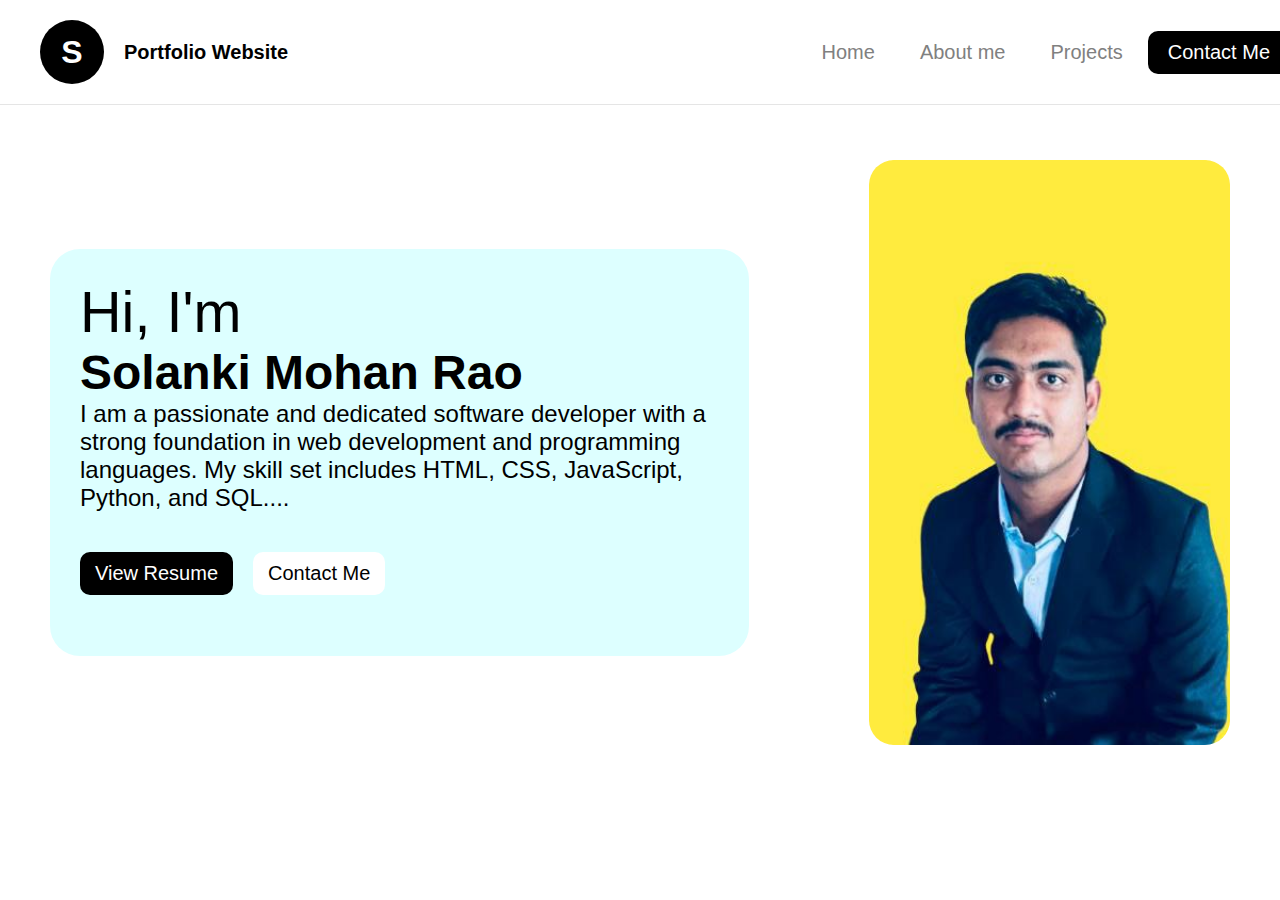
<file: index.html>
<!DOCTYPE html>
<html lang="en">
<head>
    <meta charset="UTF-8">
    <meta name="viewport" content="width=device-width, initial-scale=1.0">
    <title>Portfolio web Design</title>
    <link rel="stylesheet" href="style.css">
    <link rel="stylesheet" href="https://cdnjs.cloudflare.com/ajax/libs/font-awesome/6.6.0/css/all.min.css" integrity="sha512-Kc323vGBEqzTmouAECnVceyQqyqdsSiqLQISBL29aUW4U/M7pSPA/gEUZQqv1cwx4OnYxTxve5UMg5GT6L4JJg==" crossorigin="anonymous" referrerpolicy="no-referrer" />
    <script src="./script.js"></script>
</head>
<body>
    <header>
        <a href="./index.html" class="logo-holder">
            <div class="logo">S</div>
            <div class="logo-text">Portfolio Website</div>
        </a>
        <nav>
            <ul id="menu">
                <li>
                    <a href="./index.html">Home</a>
                </li>
                <li>
                    <a href="./Skills.html">About me</a>
                </li>
                <li>
                    <a href="./Projects.html">Projects</a>
                </li>
                <li>
                    <a href="./Contact.html" class="button1">Contact Me</a>
                </li>
            </ul>
            <a href="#" class="mobile-toggle" onclick="toggleMobileMenu();">
                <svg class="w-6 h-6 text-gray-800 dark:text-white" aria-hidden="true" xmlns="http://www.w3.org/2000/svg" width="24" height="24" fill="none" viewBox="0 0 24 24">
                    <path stroke="currentColor" stroke-linecap="round" stroke-width="2" d="M5 7h14M5 12h14M5 17h10"/>
                  </svg> 
            </a>
        </nav>
    </header>
    <main>
        <div class="about">
            <div class="text">
                <h1><small>Hi, I'm</small>
                     Solanki Mohan Rao</h1>
                <p>
                    I am a passionate and dedicated software developer with a strong foundation in web development and programming languages. My skill set includes HTML, CSS, JavaScript,  Python, and SQL....
                </p>

                <div class="buttons">
                    <a href="./images/Resume.pdf.pdf" class="button">
                        View Resume
                    </a>
                    <a href="mailto:solankimohanrao2@gmail.com" class="button white">
                        Contact Me
                    </a>
                </div>
                <br>
                <br>
                <ul class="icons">
                    <li>
                        <a href="https://github.com/Mohan1507" target="_blank">
                        <i class="fa-brands fa-github"></i>
                        </a>
                    </li>
                    <li>
                        <a href="https://www.linkedin.com/in/mohan-rao-solanki1507/" target="_blank">
                            <i class="fa-brands fa-linkedin-in"></i>
                        </a>
                    </li>
                </ul>
            </div>
            <div class="image">
                <img src="./images/photo.jpg" alt="" id="imge" style="box-shadow: drop-shadow(12px 8px 5px black); border-radius: 25px;">
            </div>
        </div>
    </main>
</body>
</html>
</file>
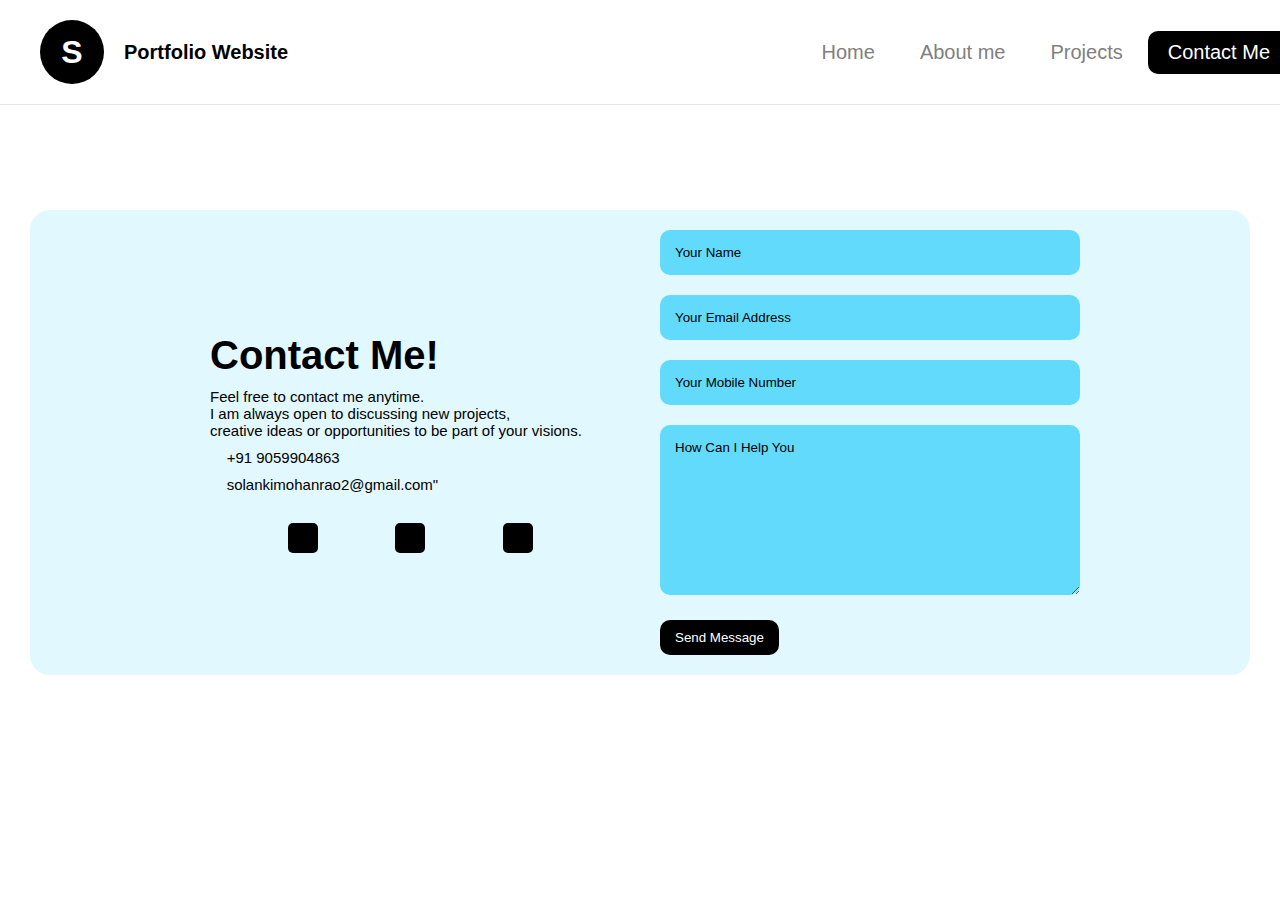
<file: Contact.html>
<!DOCTYPE html>
<html lang="en">
<head>
    <meta charset="UTF-8">
    <meta name="viewport" content="width=device-width, initial-scale=1.0">
    <title>Portfolio web Design</title>
    <link rel="stylesheet" href="style.css">
    <link rel="stylesheet" href="https://cdnjs.cloudflare.com/ajax/libs/font-awesome/6.6.0/css/all.min.css" integrity="sha512-Kc323vGBEqzTmouAECnVceyQqyqdsSiqLQISBL29aUW4U/M7pSPA/gEUZQqv1cwx4OnYxTxve5UMg5GT6L4JJg==" crossorigin="anonymous" referrerpolicy="no-referrer" />
    <link rel="stylesheet" href="https://cdnjs.cloudflare.com/ajax/libs/font-awesome/6.6.0/css/all.min.css" integrity="sha512-Kc323vGBEqzTmouAECnVceyQqyqdsSiqLQISBL29aUW4U/M7pSPA/gEUZQqv1cwx4OnYxTxve5UMg5GT6L4JJg==" crossorigin="anonymous" referrerpolicy="no-referrer" />
    <script src="./script.js"></script>
    <link rel="stylesheet" href="style.css">
</head>
<body>
    <header>
        <a href="./index.html" class="logo-holder">
            <div class="logo">S</div>
            <div class="logo-text">Portfolio Website</div>
        </a>
        <nav>
            <ul id="menu" class="menu">
                <li>
                    <a href="./index.html">Home</a>
                </li>
                <li>
                    <a href="./Skills.html">About me</a>
                </li>
                <li>
                    <a href="./Projects.html">Projects</a>
                </li>
                <li>
                    <a href="./Contact.html" class="button1">Contact Me</a>
                </li>
            </ul>
            <a href="#" class="mobile-toggle" onclick="toggleMobileMenu();">
                <svg class="w-6 h-6 text-gray-800 dark:text-white" aria-hidden="true" xmlns="http://www.w3.org/2000/svg" width="24" height="24" fill="none" viewBox="0 0 24 24">
                    <path stroke="currentColor" stroke-linecap="round" stroke-width="2" d="M5 7h14M5 12h14M5 17h10"/>
                  </svg> 
            </a>
        </nav>
    </header>
    <main id="mai">
        <div class="me">
            <div class="contact">
                <div class="contact-info">
                    <h1 id="h">Contact <large>Me!</large></h1>
                    <p id="p">Feel free to contact me anytime. <br>I am always open to discussing new projects, <br> creative ideas or opportunities to be part of your visions. </p>
                    <a href="tel:9059904863"><i class="fa-solid fa-phone"></i>&nbsp;&nbsp;&nbsp;&nbsp;+91 9059904863</a>
                    <a href="mailto:solankimohanrao2@gmail.com"><i class="fa-regular fa-envelope"></i>
                        &nbsp;&nbsp;&nbsp;&nbsp;solankimohanrao2@gmail.com"</a>
                    <ul>
                        <li>
                            <a href=""><i class="fa-brands fa-facebook-f"></i>
                            </a>
                        </li>
                        <li>
                            <a href="">
                                <i class="fa-brands fa-instagram"></i>
                            </a>
                        </li>
                        <li>
                            <a href="">
                                <i class="fa-brands fa-x-twitter"></i>
                            </a>
                        </li>
                    </ul>
                 </div>   
                <div class="forms">
                    <form action="">
                        <input type="text" placeholder="Your Name">
                        <input type="text" placeholder="Your Email Address">
                        <input type="text" placeholder="Your Mobile Number">
                        <textarea name="" id="" cols="10" rows="10" placeholder="How Can I Help You"></textarea>
                    </form>
                    <a href="./msg.html"><button>Send Message</button></a>
                </div> 
            </div>
        </div>
    </main>
</body>
</html>
</file>
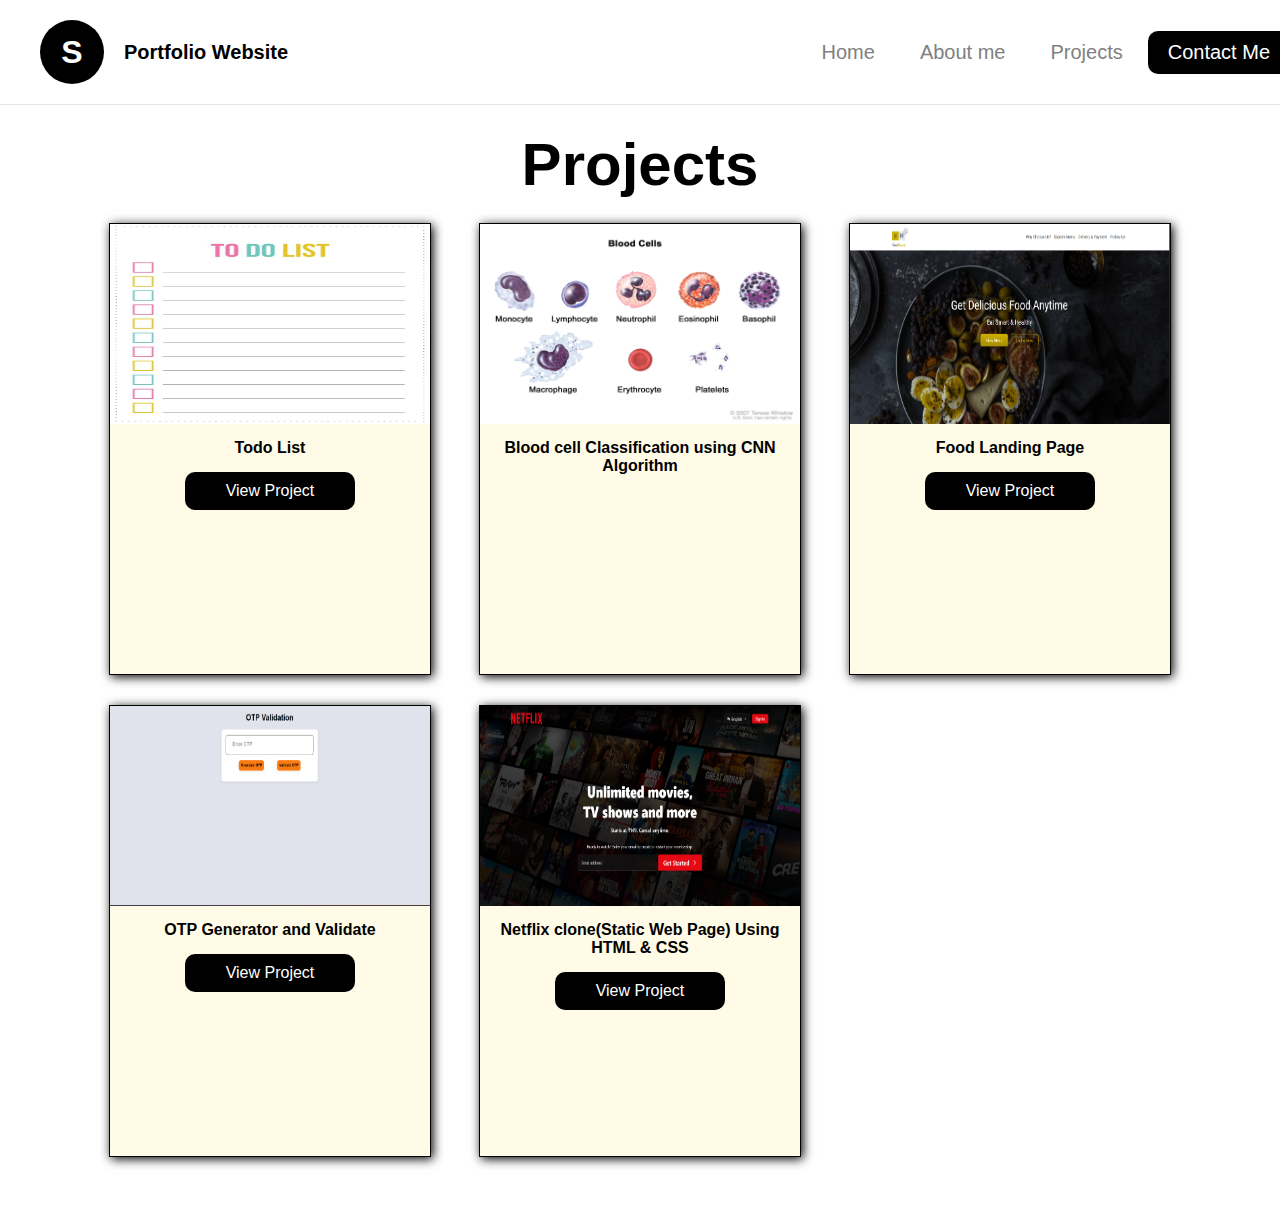
<file: Projects.html>
<!DOCTYPE html>
<html lang="en">
<head>
    <meta charset="UTF-8">
    <meta name="viewport" content="width=device-width, initial-scale=1.0">
    <title>Portfolio web Design</title>
    <link rel="stylesheet" href="style.css">
    <link rel="stylesheet" href="https://cdnjs.cloudflare.com/ajax/libs/font-awesome/6.6.0/css/all.min.css" integrity="sha512-Kc323vGBEqzTmouAECnVceyQqyqdsSiqLQISBL29aUW4U/M7pSPA/gEUZQqv1cwx4OnYxTxve5UMg5GT6L4JJg==" crossorigin="anonymous" referrerpolicy="no-referrer" />
    
    <script src="./script.js"></script>
</head>
<body>
    <header>
        <a href="./index.html" class="logo-holder">
            <div class="logo">S</div>
            <div class="logo-text">Portfolio Website</div>
        </a>
        <nav>
            <ul id="menu">
                <li>
                    <a href="./index.html">Home</a>
                </li>
                <li>
                    <a href="./Skills.html">About me</a>
                </li>
                <li>
                    <a href="./Projects.html">Projects</a>
                </li>
                <li>
                    <a href="./Contact.html" class="button1">Contact Me</a>
                </li>
            </ul>
            <a href="#" class="mobile-toggle" onclick="toggleMobileMenu();">
                <svg class="w-6 h-6 text-gray-800 dark:text-white" aria-hidden="true" xmlns="http://www.w3.org/2000/svg" width="24" height="24" fill="none" viewBox="0 0 24 24">
                    <path stroke="currentColor" stroke-linecap="round" stroke-width="2" d="M5 7h14M5 12h14M5 17h10"/>
                  </svg> 
            </a>
        </nav>
    </header>
    <main id="m1">
        <h1 id="h1">Projects</h1>
        <div class="AbtPrj">
            <div class="card">
                <img src="./images/Todo List.jpg" alt="">
                <div class="card-body">
                    <h5 class="card-title"></h5>
                    <p class="card-text">Todo List</p>
                    <a href="https://github.com/Mohan1507/TodoList" target="_blank" class="btn btn-primary">View Project</a>
                </div>
            </div>
    
            <div class="card">
                <img src="./images/Blood Cell Classification.jpg" alt="">
                <div class="card-body">
                    <h5 class="card-title"></h5>
                    <p class="card-text">Blood cell Classification using CNN Algorithm</p>
                    <!-- <a href="https://ieeexplore.ieee.org/document/10544180" target="_blank" class="btn btn-primary">View Project</a> -->
                </div>
            </div>
    
            <!-- <div class="card">
                <img src="./images/Screenshot 2024-09-06 191703.png" alt="">
                <div class="card-body">
                    <h5 class="card-title"></h5>
                    <p class="card-text">Calculator</p>
                    <a href="https://silly-cassata-880b96.netlify.app/" target="_blank" class="btn btn-primary">View Project</a>
                </div>
            </div> -->
    
            <div class="card">
                <img src="./images/Foodmuch.png" alt="">
                <div class="card-body">
                    <h5 class="card-title"></h5>
                    <p class="card-text">Food Landing Page</p>
                    <a href="https://lively-granita-686cb2.netlify.app/" target="_blank" class="btn btn-primary">View Project</a>
                </div>
            </div>
    
            <div class="card">
                <img src="./images/Generate Otp.png" alt="">
                <div class="card-body">
                    <h5 class="card-title"></h5>
                    <p class="card-text">OTP Generator and Validate</p>
                    <a href="https://silly-cassata-880b96.netlify.app/" target="_blank" class="btn btn-primary">View Project</a>
                </div>
            </div>
    
            <div class="card">
                <img src="./images/Screenshot 2024-08-23 222942.png" alt="">
                <div class="card-body">
                    <h5 class="card-title"></h5>
                    <p class="card-text">Netflix clone(Static Web Page) Using HTML & CSS </p>
                    <a href="https://eloquent-lollipop-6d9032.netlify.app/" target="_blank" class="btn btn-primary">View Project</a>
                </div>
            </div>
        </div>
    </main>    
</body>
</html>
</file>
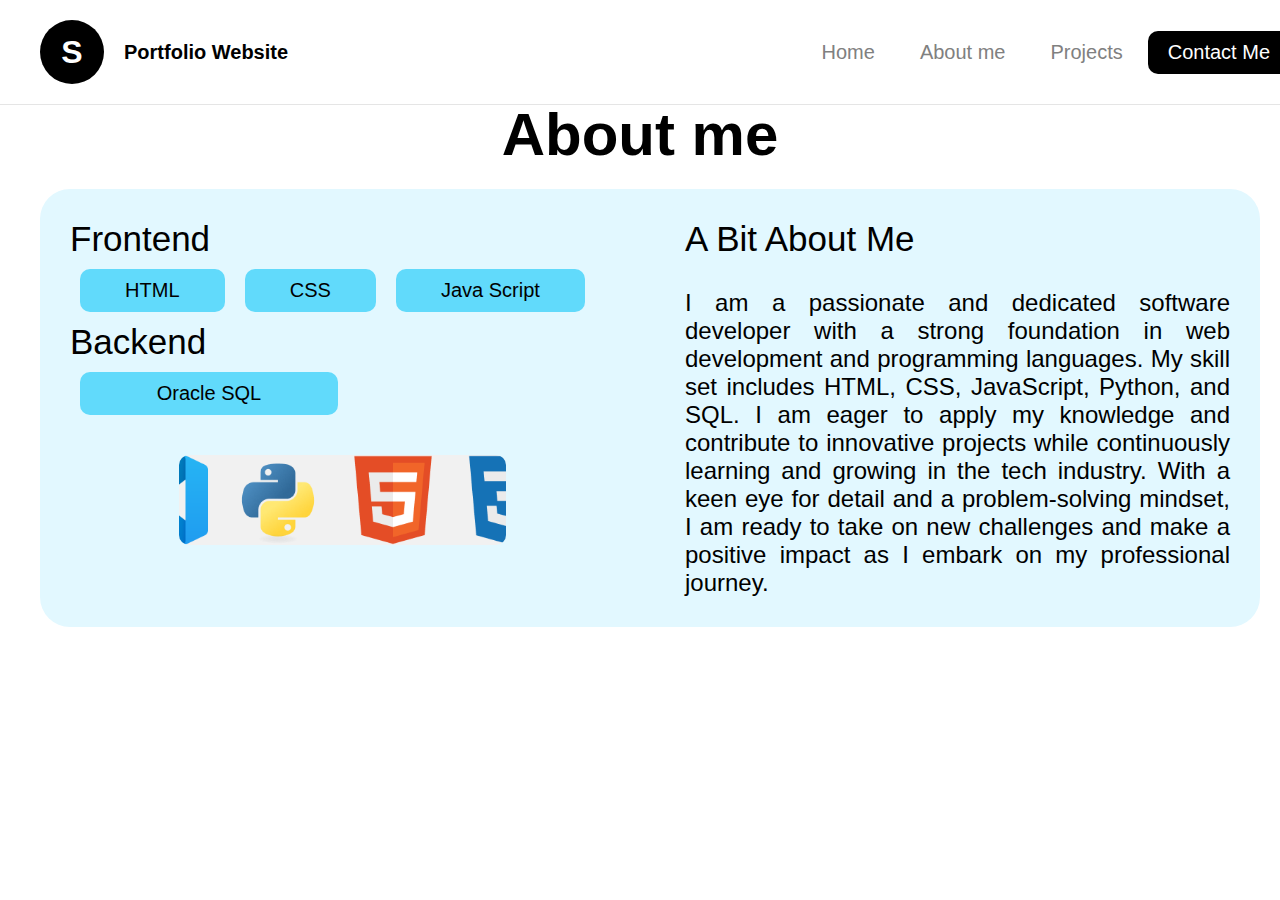
<file: Skills.html>
<!DOCTYPE html>
<html lang="en">
<head>
    <meta charset="UTF-8">
    <meta name="viewport" content="width=device-width, initial-scale=1.0">
    <title>Portfolio web Design</title>
    <link rel="stylesheet" href="style.css">
    <link rel="stylesheet" href="https://cdnjs.cloudflare.com/ajax/libs/font-awesome/6.6.0/css/all.min.css" integrity="sha512-Kc323vGBEqzTmouAECnVceyQqyqdsSiqLQISBL29aUW4U/M7pSPA/gEUZQqv1cwx4OnYxTxve5UMg5GT6L4JJg==" crossorigin="anonymous" referrerpolicy="no-referrer" />
    <script src="./script.js"></script>
</head>
<body>
    <header>
        <a href="./index.html" class="logo-holder">
            <div class="logo">S</div>
            <div class="logo-text">Portfolio Website</div>
        </a>
        <nav>
            <ul id="menu">
                <li>
                    <a href="./index.html">Home</a>
                </li>
                <li>
                    <a href="./Skills.html">About me</a>
                </li>
                <li>
                    <a href="./Projects.html">Projects</a>
                </li>
                <li>
                    <a href="./Contact.html" class="button1">Contact Me</a>
                </li>
            </ul>
            <a href="#" class="mobile-toggle" onclick="toggleMobileMenu();">
                <svg class="w-6 h-6 text-gray-800 dark:text-white" aria-hidden="true" xmlns="http://www.w3.org/2000/svg" width="24" height="24" fill="none" viewBox="0 0 24 24">
                    <path stroke="currentColor" stroke-linecap="round" stroke-width="2" d="M5 7h14M5 12h14M5 17h10"/>
                  </svg> 
            </a>
        </nav>
    </header>
    <main id="main">
        <h1 id="h1">About me</h1>
        <div class="abtskill">
            <div class="About">
                <p>Frontend</p>
                <ul>
                    <li>HTML</li>
                    <li>CSS</li>
                    <li>Java Script</li>
                </ul>
                <p>Backend</p>
                <ul>
                    <li>Oracle SQL</li>
                </ul>
                <div class="pics">
                    <div class="logos">
                        <div class="marquee">
                            <div class="track">
                                <img src="./images/html.png" alt="HTML"/>
                                <img src="./images/css.png" alt="CSS"/>
                                <img src="./images/javascript.png" alt="JS" />
                                <img src="./images/vscode.png" alt="VS Code" />
                                <img src="./images/python.png" alt="Python" />
                                <img src="./images/html.png" alt="HTML" />
                                <img src="./images/css.png" alt="CSS" />
                                <img src="./images/javascript.png" alt="JS" />
                                <img src="./images/SQL.png" alt="VS Code" />
                                <img src="./images/photo.jpg" alt="Python" />
                            </div>
                        </div>
                    </div>
                </div>
            </div>
            <div class="skills">
                <p id="p">A Bit About Me</p>
                <p>I am a passionate and dedicated software developer with a strong foundation in web development and programming languages. My skill set includes HTML, CSS, JavaScript, Python, and SQL. I am eager to apply my knowledge and contribute to innovative projects while continuously learning and growing in the tech industry. With a keen eye for detail and a problem-solving mindset, I am ready to take on new challenges and make a positive impact as I embark on my professional journey.</p>
            </div>
        </div>
    </main>
</body>
</html>
</file>
<file: style.css>
*{
  margin: 0;
  padding: 0;
}

body{
  font-family:'Segoe UI', Tahoma, Geneva, Verdana, sans-serif;
  font-optical-sizing: auto;
  font-style: normal;
  font-size: 20px;
}

header{
  border: none;
  display: flex;
  justify-content: space-between;
  align-items: center;
  max-width: 1440px;
  padding: 10px 10px;
  margin: auto;
  border-bottom: 1px solid rgba(0,0,0,0.1);
  background-color: white;
  position: fixed;
  top: 0px;
  width: 100%;
  z-index: 2;
}

header .logo-holder{
  display: flex;
  padding: 10px;
  align-items: center;
  font-weight: 600;
  color: black;
}

header .logo-holder .logo{
  display: flex;
  justify-content: center;
  align-items: center;
  background-color: black; 
  align-items: center;
  color: white;
  height: 64px;
  width: 64px;
  font-size: 32px;
  margin-right:20px ;
  border-radius: 50%;
  margin-left: 20px;
}

header .logo-holder .logo-text{
  flex: 1;
}

a{
  text-decoration: none;
  color: black;
}

a:hover{
  color: black;
  text-decoration: underline;
}

header nav{
  display: flex;
  align-items: center;
}

header nav ul{
  display: flex;
  list-style-type: none;
  gap: 5px;
}

header nav ul li{
  display: inline-block; 
}

header nav ul li a{
  display: inline-block;
  padding: 10px 20px;
  color: grey;
}

header nav ul li a:hover{
  background-color: #f1f1f1;
  border-radius: 10px;
  text-decoration: none;
}

header nav .mobile-toggle{
  display: none;
  color: black;
  padding: 10px;
}

.button1{
  background-color: black;
  color: white;
  border-radius: 10px;
}

.button1:hover{
  background-color: white;
  color: black;
}

@media (max-width: 1024px) {
  header{
      flex-direction: column;
      align-items: center;
  }
  
}

@media (max-width: 768px) {
  header{
      flex-direction: column;
      align-items: center;
  }

  header nav{
      margin-top: 10px;
      width: 100%;
  }

  header nav ul{
      display: none;
      flex-direction: column;
      text-align: center;
      width: 100%;
  }
  
  header nav ul a{
      width: 100%;
  }

  header nav ul.active{
      display: flex;
  }
}

@media (max-width: 768px) {
  header nav .mobile-toggle{
      display: inline-block;
      position: absolute;
      top: 20px;
      right: 20px;
  }
}

.about{
  border: none;
  width: 100%;
  display: grid;
  grid-template-columns: auto auto;
  grid-column-gap: 20px;
  justify-content: center;
  align-items: center;
  margin-top: 110px;
}

.text{
  border: none;
  margin: 50px;
  border-radius: 30px;
  padding: 30px;
  background-color: rgb(221, 255, 255);
  font-size: larger;
}

.text h1 small{
  display: block;
  font-weight: 100;
  font-size: larger;
}

/* a {
  border: none;
  margin-top: 100px;
  border-radius: 10px;
  padding: 10px 15px;
  font-family: 'Segoe UI', Tahoma, Geneva, Verdana, sans-serif;
  font-size: 20px;
  background-color: white;
  color: black
} */

.buttons{
  border: none;
  margin-top: 40px;
  display: flex;
}

.button{
  display: block;
  background-color: black;
  margin-right: 20px;
  color: white;
  border: none;
  border-radius: 10px;
  padding: 10px 15px;
  font-family: 'Segoe UI', Tahoma, Geneva, Verdana, sans-serif;
  font-size: 20px;
  text-decoration: none;
}

.white{
  background-color: white;
  color: black;
  text-decoration: none;
  padding: 10px 15px;
  border-radius: 10px;
}

.button:hover{
  text-decoration: none;
  color: white;
}

.white:hover{
  color: black;
}

.icons{
  list-style-type: none;
  display: flex;
  font-size: 40px;
  gap: 20px;
  margin-top: -25px;
}

.image{
  border: none;
  margin: 50px;
  height: 65vh;
  border-radius: 30px;
  background-color:#ffda40;
  text-align: center;
}

.image #imge{
  height: 100%;
}

@media screen and (max-width: 768px) {
  .about{
      border: none;
      width: 100%;
      display: grid;
      grid-template-columns: auto;
      grid-column-gap: 20px;
      justify-content: center;
      align-items: center;
  }
}

#m1{
  padding: 30px;
}

main #h1{
  padding-top: 0px;
  text-align: center;
  margin-top: 100px;
  font-size: 300%;
}

.AbtPrj{
  border: none;
  display: grid;
  grid-template-columns: auto auto auto;
  grid-column-gap: 20px;
  justify-content: space-evenly;
  align-items: center;
  gap: 30px;
  padding: 2% 5%;
}

@media screen and (max-width: 1000px) {
  .AbtPrj{
      border: none;
      display: grid;
      grid-template-columns: auto auto;
      grid-column-gap: 20px;
      justify-content: space-evenly;
      align-items: center;
      gap: 30px;
      padding: 2% 5%;
  }
}

@media screen and (max-width: 768px) {
  .AbtPrj{
      border: none;
      display: grid;
      grid-template-columns: auto;
      grid-column-gap: 20px;
      justify-content: space-evenly;
      align-items: center;
      gap: 30px;
      padding: 2% 5%;
  }
}


.card{
  border: solid 1px black;
  width: 20rem;
  height: 50vh;
  background: #fffbe6;
  box-shadow: 2px 2px 10px black;
}

.card .card-body{
  padding: 10px;
}

.card img{
  height: 200px;
  width: 100%;
}

.card .card-text{
  margin-bottom: 15px;
}

.card .btn{
  display: block;
  background-color: black;
  color: white;
  border-radius: 10px;
  padding: 10px;
  margin: auto;
  width: 150px;
  text-align: center;
  font-size: medium;
}

.card .btn:hover{
  text-decoration: none;
  background-color: white;
  color: black;
  box-shadow: 1px 1px 5px black;
  font-weight: 600;
}

.card p{
  text-align: center;
  font-size: medium;
  font-weight: bold;
}


@media screen and (max-width: 768px) {

  .project ul{
      display: grid;
      grid-template-columns: auto;
      grid-column-gap: 20px;
      row-gap: 30px;
      column-gap: 60px;
      justify-content: center;
      align-items: center;
      list-style-type: none;
  }
  
}

#main{
  /* padding: 40px; */
  padding: 40px;
  max-width: 10000px;
  margin: 0 auto;
  border: none;
}
#main h1{
  margin-top: 60px;
  text-align: center;
  margin-bottom: 20px;
}

.abtskill{
  border: none;
  width: 100%;
  /* display: grid;
  grid-template-columns: auto auto; */
  display: flex;
  flex-wrap: wrap;
  background-color: #e2f8ff; 
  justify-content: center;
  align-items: flex-start;
  gap: 30px;
  border-radius: 30px;
  padding: 10px;
}

.About,.skills{
  border: none;
  border-radius: 30px;
  background-color: #e2f8ff; 
  padding: 20px;
  flex: 1;
  min-width: 280px;
}

.About p{
  font-size: 35px;
  font-weight: none;
  font-weight: 10px;
}

.About ul{
  list-style-type: none;
  padding: 10px;
  display: grid;
  grid-template-columns: auto auto auto;
}

.About ul li {
  background-color: #61dafb;
  margin-right: 20px;
  color: black;
  border: none;
  border-radius: 10px;
  padding: 10px 15px;
  font-family: 'Segoe UI', Tahoma, Geneva, Verdana, sans-serif;
  font-size: 20px;
  text-decoration: none;
  text-align: center;
  border: none;
}

/* .skills{
  border: none;
  width: 600px;
  border-radius: 30px;
  background-color: #e2f8ff;
  padding: 20px;
} */

.skills p{
  text-align: justify;
  font-weight: 10px;
  font-size: larger;
}

.skills #p{
  font-size: 35px;
  font-weight: none;
  font-weight: 10px;
  margin-bottom: 30px;
}

.pics{
  margin-top: 30px;
  border: none;
  width: 100%;
}

.logos{
  border: none;
  background-color: #f1f1f1;
border-radius:10px;
  width: 60%;
  margin-top: 20px;
  z-index: -1;
  margin: auto;
}

.track img{
  border: none;
  height: 100%;
  width: 90px;
  /* z-index: -1; */
  margin-right: 15px;
}

.marquee{
  border: none;
  border-radius: 10px;
  width: 100%;
  max-width: 100%;
  height: 90px;
  overflow: hidden;
  position: relative;
  margin: auto;
  z-index: 1;
  border-radius: 10px;
}

.track{
  border: none;
  width: 100%;
  position: absolute;
  animation: marquee 15s linear infinite;
  display: flex;
  justify-content: center;
  gap: 10px;
  z-index: -1;
}

@keyframes marquee {
  0%{
      transform: translateX(0);
  }

  100%{
      transform: translateX(-50%);
  }
}


@media screen and (max-width: 768px) {
  .abtskill{
      /* border: none;
      width: 100%;
      display: grid;
      grid-template-columns: auto;
      border-radius: 30px;
      background-color: #e2f8ff; 
      margin: auto; */
      flex-direction: column;
      align-items: center;
  }
}

#mai{
  padding: 30px ;
}

.me{
  margin-top: 20vh;
  border: none;
  background-color: #e2f8ff;
  border-radius: 20px;
}

.contact{
  border: none;
  display: grid;
  grid-template-columns: auto auto;
  column-gap: 50px;
  /* justify-content: center; */
  align-items: center;
  justify-content: center;
  width: 100%;
  padding: 20px 0px;
}

.forms{
  border: none;
  width: 410px;
}

.forms input{
  display: block;
  border: none;
  margin-bottom: 20px;
  height: 5vh;
  width: 100%;
  background-color: #61dafb;
  border-radius: 10px;
  padding : 0px 5px;
  font-family: 'Segoe UI', Tahoma, Geneva, Verdana, sans-serif;
}

.forms input::placeholder{
  padding-left: 10px;
  color: black;
}


.forms textarea{
  width: 100%;
  border: none;
  padding: 10px 5px;
}

.forms textarea{
  background-color: #61dafb;
  border-radius: 10px;
  font-family: 'Segoe UI', Tahoma, Geneva, Verdana, sans-serif;
}

.forms textarea::placeholder{
  padding: 5px 10px;
  color: black;
}

.forms button{
  padding: 10px 15px;
  background-color: black;
  color: white;
  border: none;
  border-radius: 10px;
  margin-top: 20px;
  cursor: pointer;
}

.contact-info{
  border: none;
  width: 400px;
}

.contact-info p{
  margin-top: 10px;
  font-size: 15px;
}

.contact .contact-info #h{
  margin-top: 0px;
}

.contact-info  a{
  margin-top: 10px;
  font-size: 15px;
  list-style-type: none;
  display: block;
}

.contact-info a:hover{
  text-decoration: none;
}

.contact-info ul{
  display: flex;
  justify-content: space-evenly;
  align-items: center;
  list-style: none;
  margin-top: 20px;
}

.contact-info ul li a{
  font-size: 20px;
  background-color: black;
  color: white;
  width: 30px;
  height: 30px;
  text-align: center;
  border-radius: 5px;
  transition: 1s;
}

.contact-info ul li a:hover{
  background-color: white;
  color: black;
  transition: 1s;
}

@media screen and (max-width: 768px) {
  .contact{
      border: none;
      margin-top: 20vh;
      display: grid;
      grid-template-columns: auto;
      row-gap: 50px;
      /* justify-content: center; */
      align-items: center;
      justify-content: center;
      width: 100%;
      padding: 20px 0px;
  }
}

.msg{
  border: none;
  margin-top: 20%;
  text-align: center;
  display: flex;
  justify-content: center;
  align-items: center;
}

.msg img{
  height: 10vh;
}
</file>
